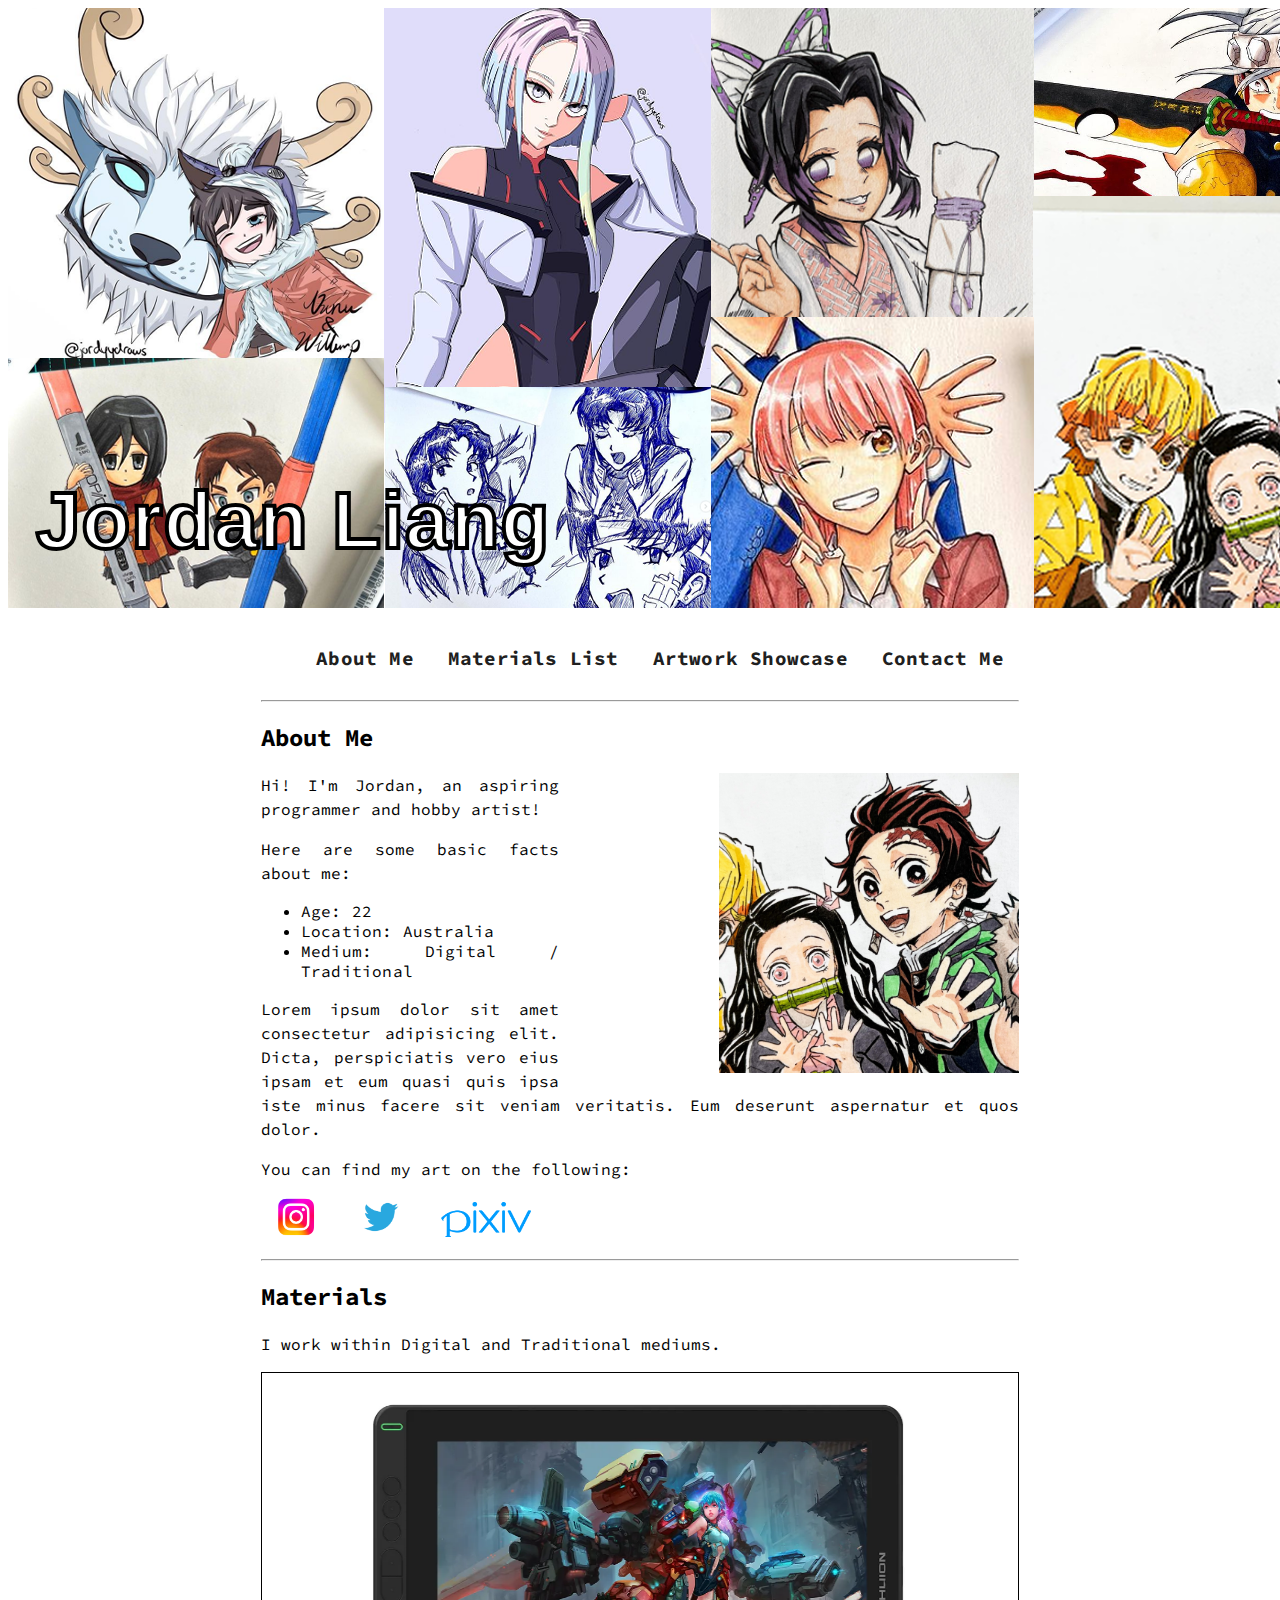
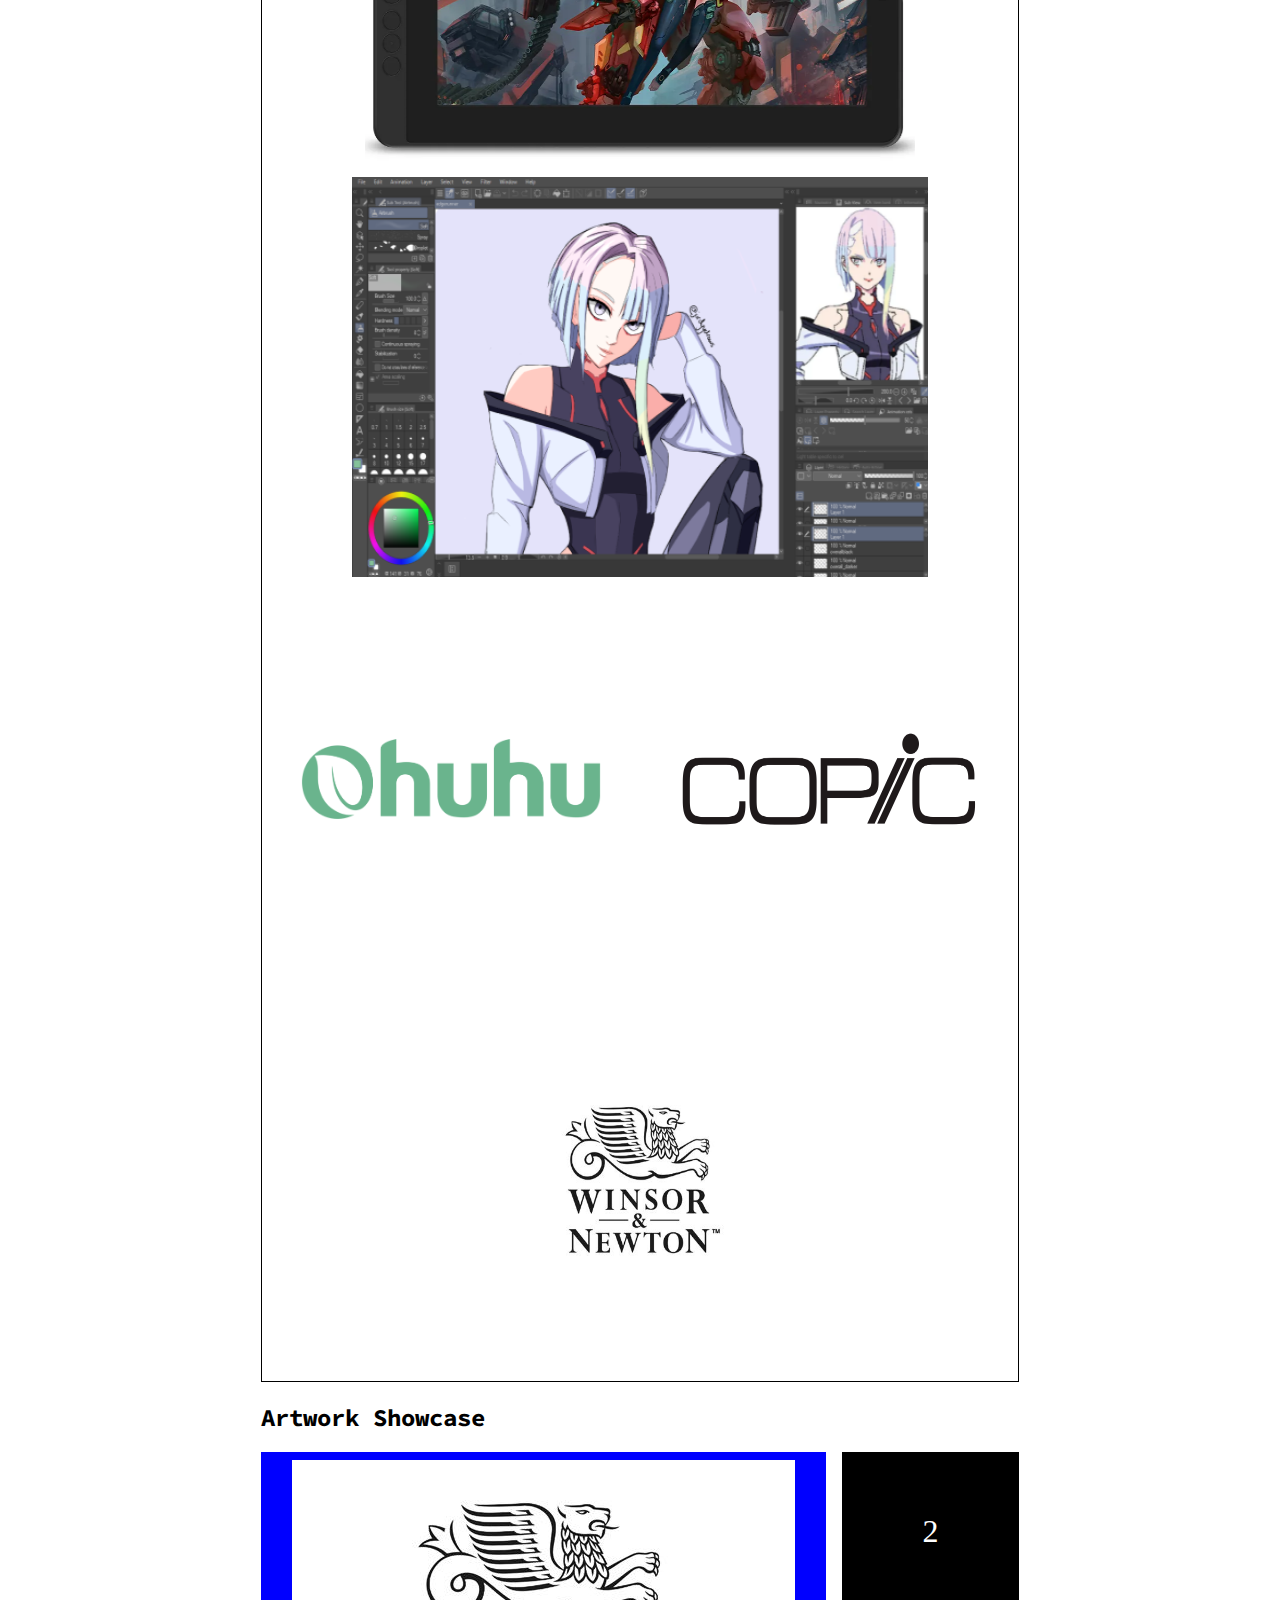
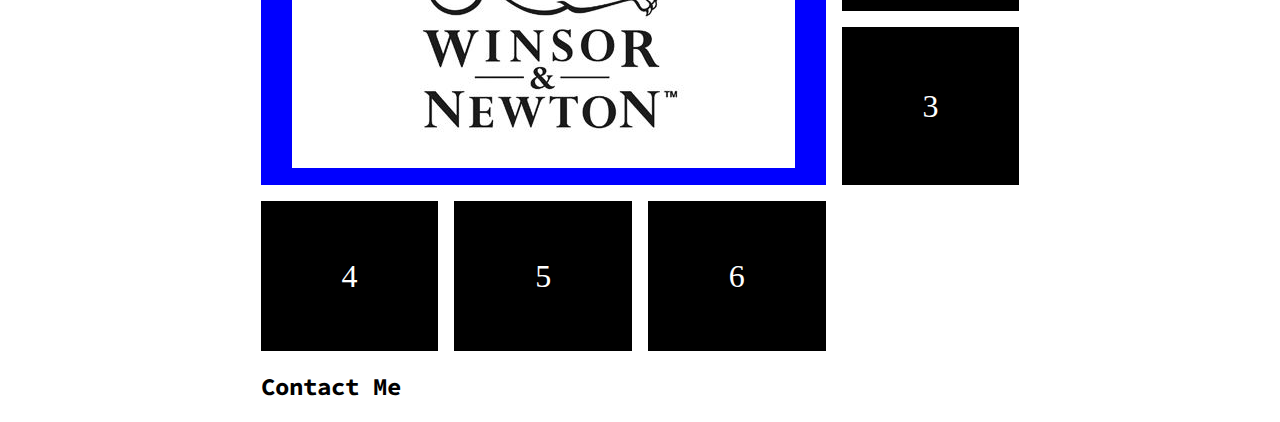
<file: Index.html>
<!DOCTYPE html>
<html lang="en">
<head>
    <meta charset="UTF-8">
    <meta http-equiv="X-UA-Compatible" content="IE=edge">
    <meta name="viewport" content="width=device-width, initial-scale=1.0">
    <title>Jordan Liang Art Blog</title>
    <link rel="icon" href="images/jordan_blog_icon.jpg" type="image/x-icon">
    <link rel="preconnect" href="https://fonts.googleapis.com">
    <link rel="preconnect" href="https://fonts.gstatic.com" crossorigin>
    <link href="https://fonts.googleapis.com/css2?family=Source+Code+Pro&display=swap" 
    rel="stylesheet">
    <link rel="stylesheet" href="main.css" type="text/css">
</head>

<body>
    <header>
        <div class="banner">
            <img src="images/banner1.png" alt="website banner" width="1920" height="600">
            <h1 class="banner-text">Jordan Liang</h1>
        </div>
        <br>
        <nav class="navigation" aria-label="primary-navigation">
            <ul>
                <li><a href="#about_me">About Me</a></li>
                <li><a href="#material_list">Materials List</a></li>
                <li><a href="#artwork_showcase">Artwork Showcase</a></li>
                <li><a href="#contact_me">Contact Me</a></li>
            </ul>
        </nav>
    </header>

    <main>
        <article id="about_me" class="about-me">
            <hr>
            <h2>About Me</h2>
            <img class="right" src="images/kamado.jpg" alt="kamado family" width="300px" height="300px">

            <p>Hi! I'm Jordan, an aspiring 
                programmer and hobby artist!</p>

            <p>Here are some basic facts about me:</p>
            
            <ul>
                <li>Age: 22</li>
                <li>Location: Australia</li>    
                <li>Medium: Digital / Traditional</li>
            </ul>

            <p>Lorem ipsum dolor sit amet consectetur adipisicing elit. 
                Dicta, perspiciatis vero eius ipsam et eum quasi quis ipsa iste minus facere sit 
                veniam veritatis. Eum deserunt aspernatur et quos dolor.</p>

            <p>You can find my art on the following:</p>

            <p>
                <a style="text-decoration: none;"            
                    href="https://www.instagram.com/jordyydraws" target="_blank"><img class="int_img" src="images/Instagram-Logo.png" 
                    alt="ig_logo" title="ig_logo" width="70" height="40">
                </a>
                &nbsp;
                <a style="text-decoration: none;" 
                    href="https://twitter.com/jordyydraws" target="_blank"><img class="int_img" src="images/twitter-logo.png" 
                    alt="twitter-logo" title="twitter-logo" width="40" height="40">
                </a>        
                &nbsp;&nbsp;
                <a style="text-decoration: none;" 
                    href="https://www.pixiv.net/en/users/74528560" target="_blank"><img class="int_img" src="images/pixiv-logo.png" 
                    alt="pixiv-logo" title="pixiv-logo" width="90" height="35">
                </a>
            </p>
        </article>

        <hr>
        <article id="material_list">
            <h2>Materials</h2>
            <p>I work within Digital and Traditional mediums.</p>
            <div class="material-showcase">
                <div class="box_digital_materials">
                    <a style="text-decoration: none;" href="https://twitter.com/jordyydraws" target="_blank">
                    <img src="images/kamvas13.PNG" alt="kamvas" width="550" height="400">
                    <div class="overlay"><div class="text">Huion Kamvas 13</div></div>
                    </a>
                </div>
                <div class="box_digital_materials">
                    <a style="text-decoration: none;" href="https://twitter.com/jordyydraws" target="_blank">
                    <img src="images/clipstudiopaint.PNG" alt="csp" width="576" height="400">
                    <div class="overlay"><div class="text">Clip Studio Paint</div></div>
                    </a>
                </div>
                <div class="box_traditional_materials">
                    <a style="text-decoration: none;" href="https://twitter.com/jordyydraws" target="_blank">
                    <img src="images/ohuhu.png" alt="csp" width="300" height="80">
                    <div class="overlay"><div class="text">Ohuhu Markers</div></div>
                    </a>
                </div>
                <div class="box_traditional_materials">
                    <a style="text-decoration: none;" href="https://twitter.com/jordyydraws" target="_blank">
                    <img src="images/copic.png" alt="csp" width="300" height="100">
                    <div class="overlay"><div class="text">Copic Markers</div></div>
                    </a>
                </div>
                <div class="box_traditional_materials">
                    <a style="text-decoration: none;" href="https://twitter.com/jordyydraws" target="_blank">
                    <img src="images/winsor-newton.jpg" alt="csp" width="300" height="200"></a>
                </div>
            </div>
        </article>

        <article id="artwork_showcase">
            <h2>Artwork Showcase</h2>
            <div class="artwork-showcase">
                <div class="box_artwork">
                    <a style="text-decoration: none;" href="https://twitter.com/jordyydraws" target="_blank">
                        <img src="images/winsor-newton.jpg" alt="csp"></a>
                </div>
                <div class="box_artwork">2</div>
                <div class="box_artwork">3</div>
                <div class="box_artwork">4</div>
                <div class="box_artwork">5</div>
                <div class="box_artwork">6</div>
            </div>

        </article>

        <article id="contact_me">
            <h2>Contact Me</h2>
        </article>
    </main>
    
</body>
</html>
</file>
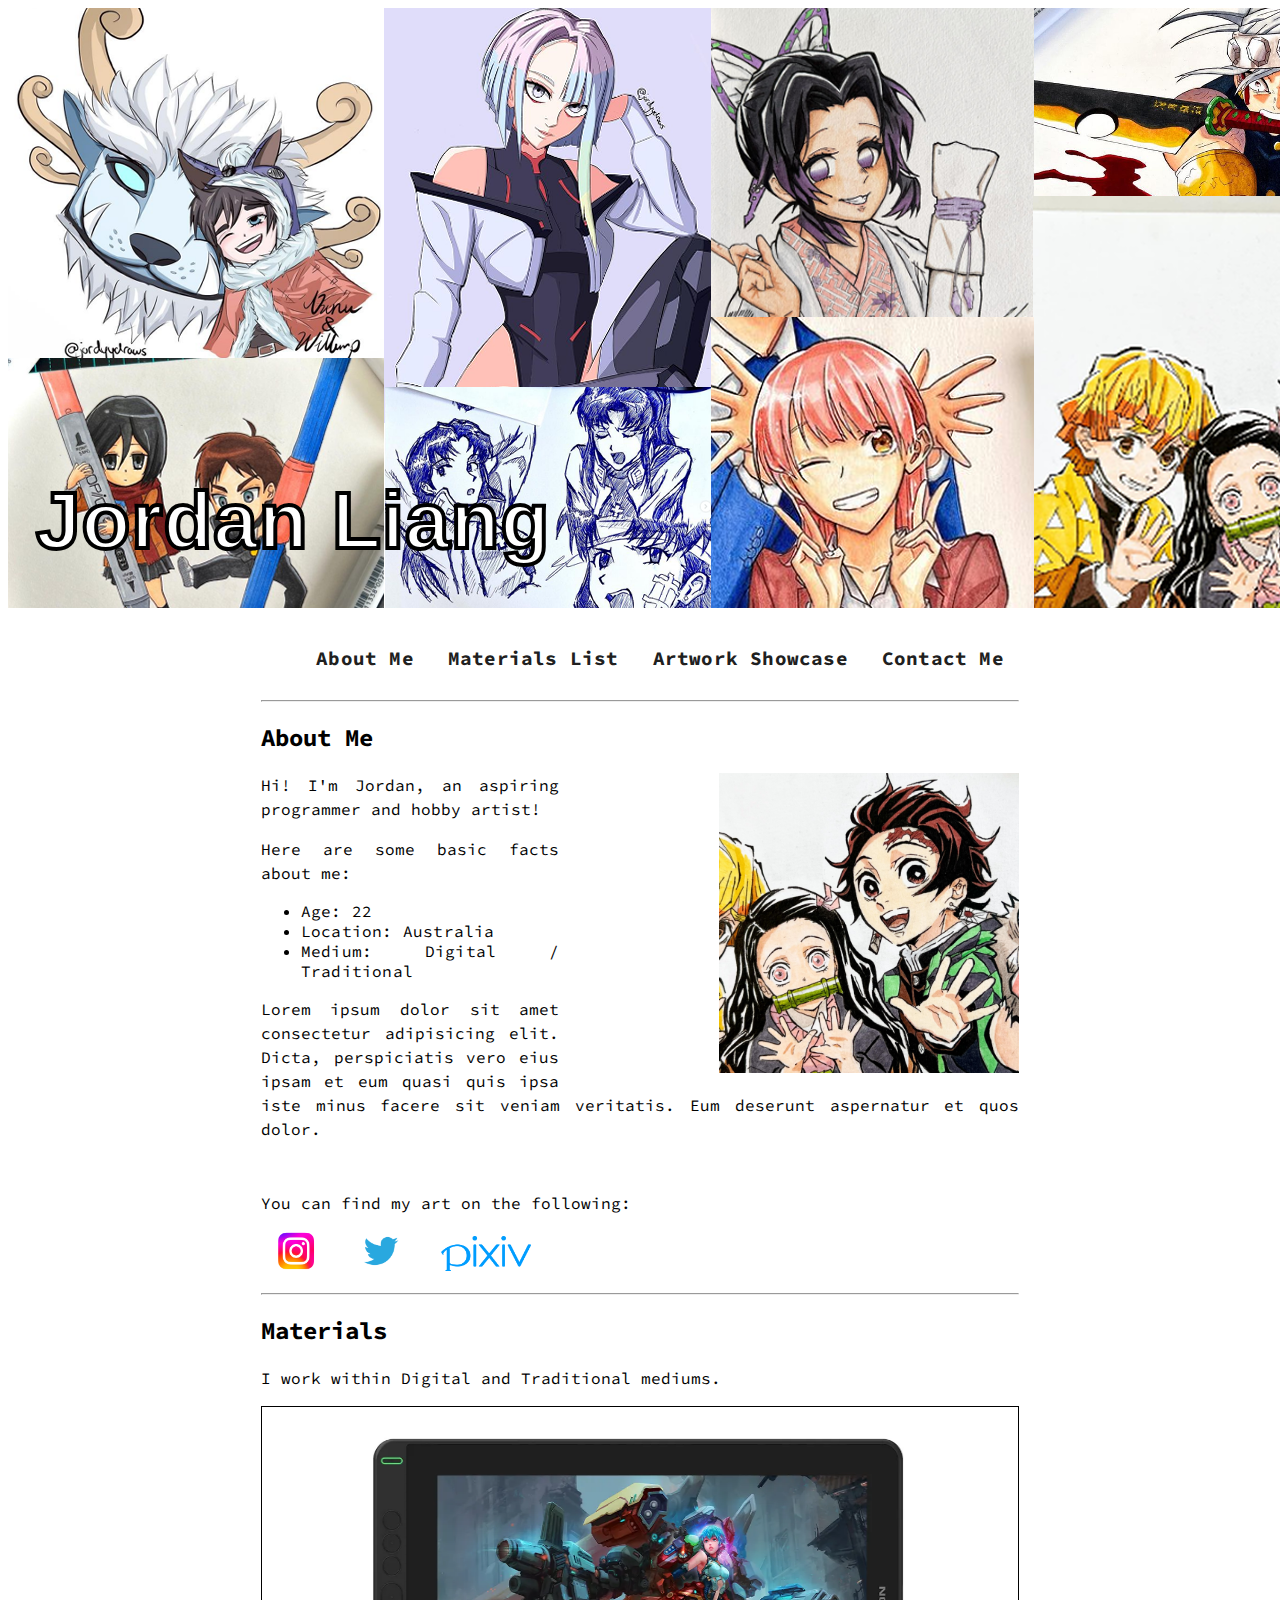
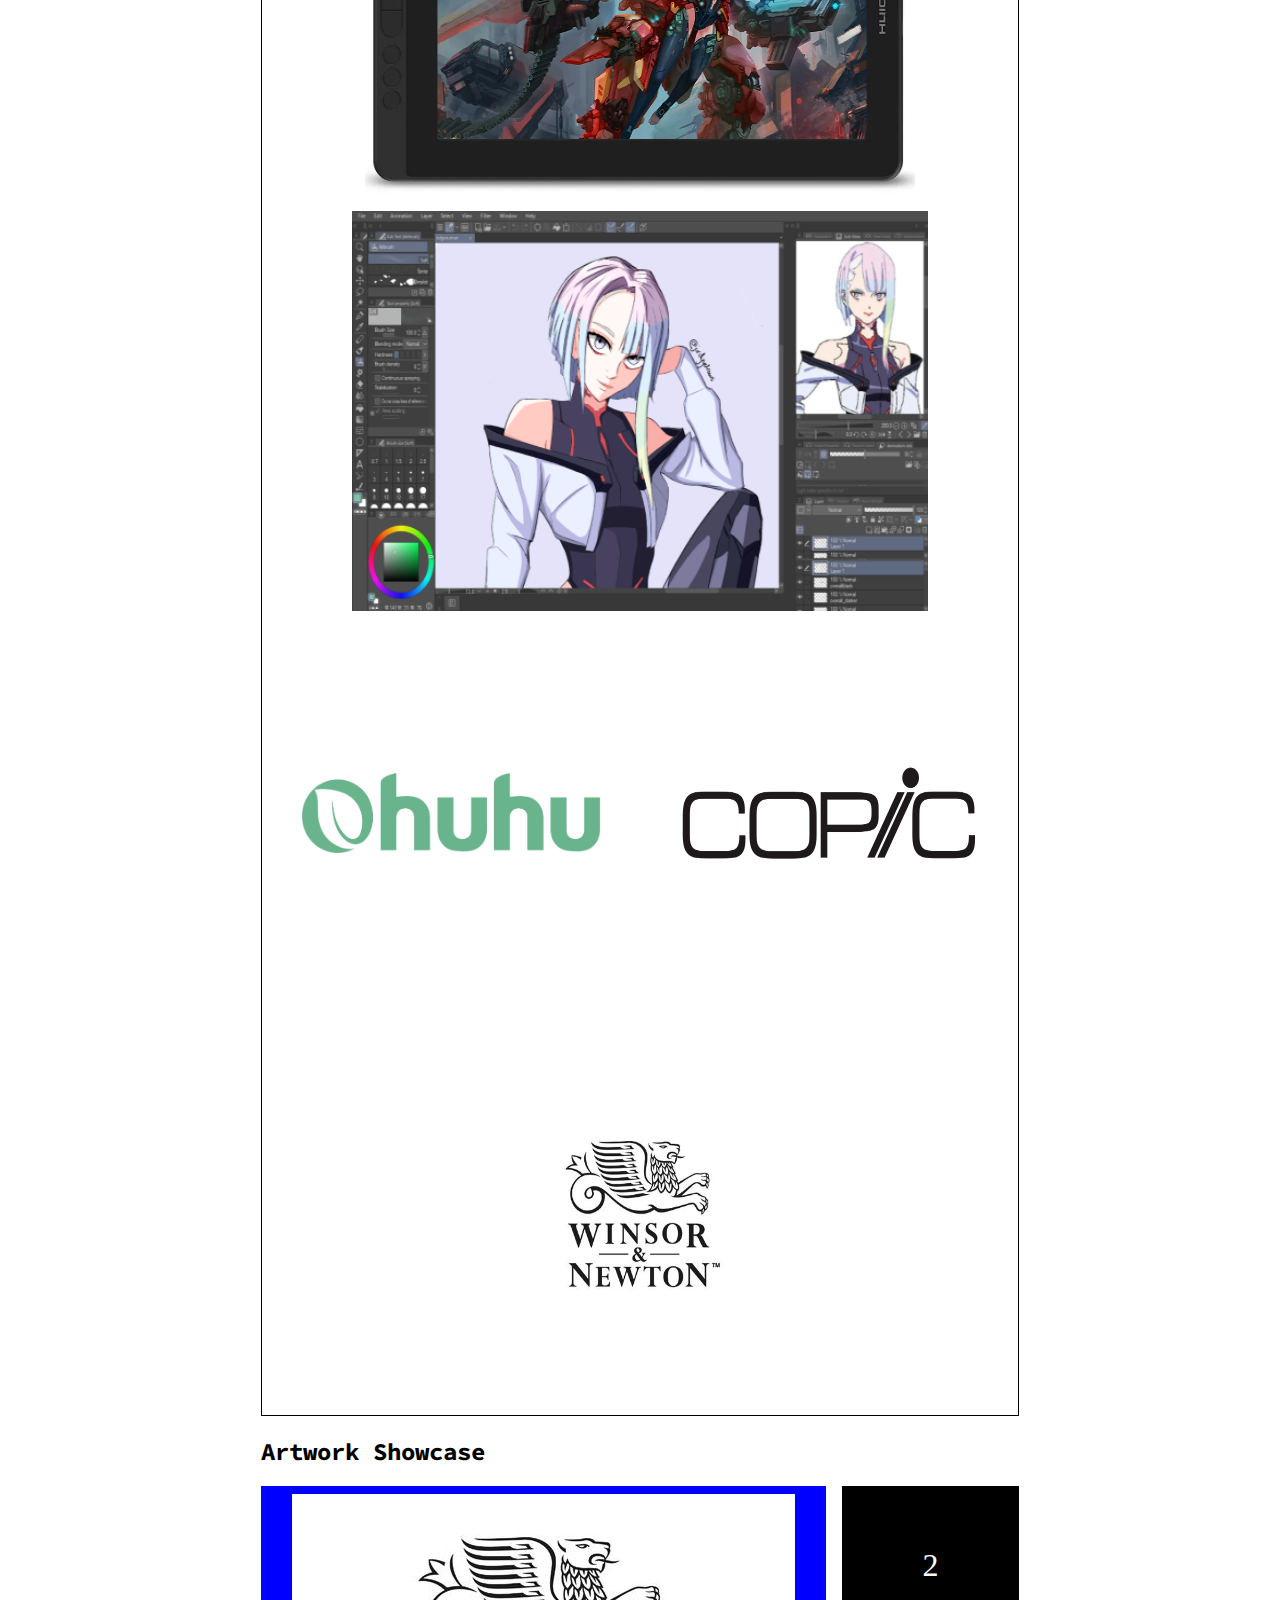
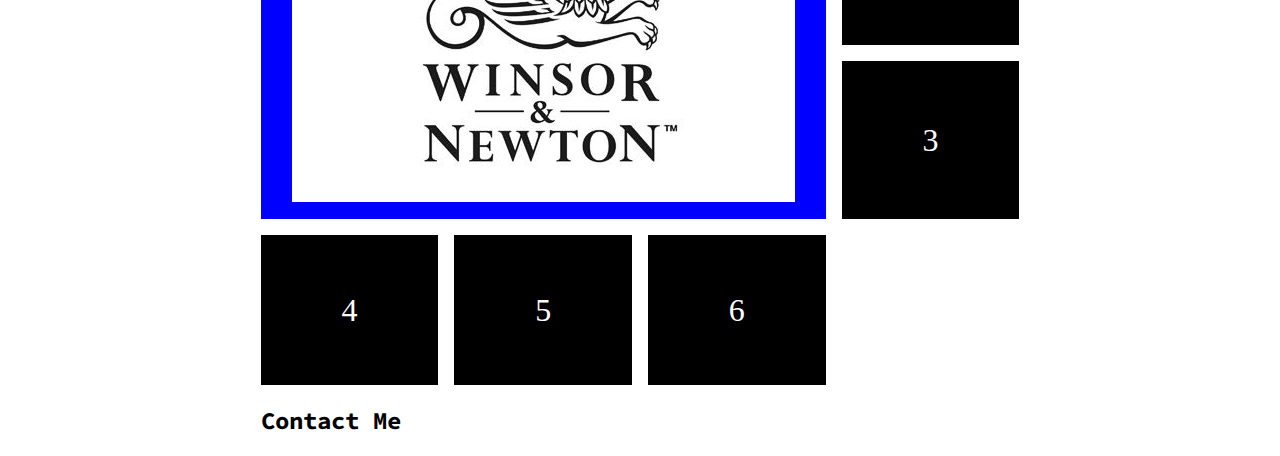
<file: index.html>
<!DOCTYPE html>
<html lang="en">
<head>
    <meta charset="UTF-8">
    <meta http-equiv="X-UA-Compatible" content="IE=edge">
    <meta name="viewport" content="width=device-width, initial-scale=1.0">
    <title>Jordan Liang Art Blog</title>
    <link rel="icon" href="images/jordan_blog_icon.jpg" type="image/x-icon">
    <link rel="preconnect" href="https://fonts.googleapis.com">
    <link rel="preconnect" href="https://fonts.gstatic.com" crossorigin>
    <link href="https://fonts.googleapis.com/css2?family=Source+Code+Pro&display=swap" 
    rel="stylesheet">
    <link rel="stylesheet" href="main.css" type="text/css">
</head>

<body>
    <header>
        <div class="banner">
            <img class="banner-img" src="images/banner1.png" alt="website banner">
            <h1 class="banner-text">Jordan Liang</h1>
        </div>
        <br>
        <nav class="navigation" aria-label="primary-navigation">
            <ul>
                <li><a href="#about_me">About Me</a></li>
                <li><a href="#material_list">Materials List</a></li>
                <li><a href="#artwork_showcase">Artwork Showcase</a></li>
                <li><a href="#contact_me">Contact Me</a></li>
            </ul>
        </nav>
    </header>

    <main>
        <article id="about_me" class="about_me">
            <hr>
            <h2 class="about-me">About Me</h2>
            <img class="right" src="images/kamado.jpg" alt="kamado family" width="300px" height="300px">

            <p>Hi! I'm Jordan, an aspiring 
                programmer and hobby artist!</p>

            <p>Here are some basic facts about me:</p>
            
            <ul>
                <li>Age: 22</li>
                <li>Location: Australia</li>    
                <li>Medium: Digital / Traditional</li>
            </ul>

            <p>Lorem ipsum dolor sit amet consectetur adipisicing elit. 
                Dicta, perspiciatis vero eius ipsam et eum quasi quis ipsa iste minus facere sit 
                veniam veritatis. Eum deserunt aspernatur et quos dolor.</p>
            
            <br>
            <p>You can find my art on the following:</p>

            <p>
                <a style="text-decoration: none;"            
                    href="https://www.instagram.com/jordyydraws" target="_blank"><img class="int_img" src="images/Instagram-Logo.png" 
                    alt="ig_logo" title="ig_logo" width="70" height="40">
                </a>
                &nbsp;
                <a style="text-decoration: none;" 
                    href="https://twitter.com/jordyydraws" target="_blank"><img class="int_img" src="images/twitter-logo.png" 
                    alt="twitter-logo" title="twitter-logo" width="40" height="40">
                </a>        
                &nbsp;&nbsp;
                <a style="text-decoration: none;" 
                    href="https://www.pixiv.net/en/users/74528560" target="_blank"><img class="int_img" src="images/pixiv-logo.png" 
                    alt="pixiv-logo" title="pixiv-logo" width="90" height="35">
                </a>
            </p>
        </article>

        <hr>
        <article id="material_list">
            <h2 class="material-list">Materials</h2>
            <p>I work within Digital and Traditional mediums.</p>
            <div class="material-showcase">
                <div class="box_digital_materials">
                    <a style="text-decoration: none;" href="https://store.huion.com/products/kamvas-13" target="_blank">
                    <img src="images/kamvas13.PNG" alt="kamvas" width="550" height="400">
                    <div class="overlay"><div class="text">Huion Kamvas 13</div></div>
                    </a>
                </div>
                <div class="box_digital_materials">
                    <a style="text-decoration: none;" href="https://www.clipstudio.net/en/" target="_blank">
                    <img src="images/clipstudiopaint.PNG" alt="csp" width="576" height="400">
                    <div class="overlay"><div class="text">Clip Studio Paint</div></div>
                    </a>
                </div>
                <div class="box_traditional_materials">
                    <a style="text-decoration: none;" href="https://ohuhu.com/" target="_blank">
                    <img src="images/ohuhu.png" alt="csp" width="300" height="80">
                    <div class="overlay"><div class="text">Ohuhu Markers</div></div>
                    </a>
                </div>
                <div class="box_traditional_materials">
                    <a style="text-decoration: none;" href="https://www.copicmarker.com.au/" target="_blank">
                    <img src="images/copic.png" alt="csp" width="300" height="100">
                    <div class="overlay"><div class="text">Copic Markers</div></div>
                    </a>
                </div>
                <div class="box_traditional_materials">
                    <a style="text-decoration: none;" href="https://www.winsornewton.com/int/" target="_blank">
                    <img src="images/winsor-newton.jpg" alt="csp" width="300" height="200">
                    <div class="overlay"><div class="text">W&N Watercolours</div></div></a>
                </div>
            </div>
        </article>

        <article id="artwork_showcase">
            <h2 class="art-showcase">Artwork Showcase</h2>
            <div class="artwork-showcase">
                <div class="box_artwork">
                    <a style="text-decoration: none;" href="https://twitter.com/jordyydraws" target="_blank">
                        <img src="images/winsor-newton.jpg" alt="csp"></a>
                </div>
                <div class="box_artwork">2</div>
                <div class="box_artwork">3</div>
                <div class="box_artwork">4</div>
                <div class="box_artwork">5</div>
                <div class="box_artwork">6</div>
            </div>

        </article>

        <article id="contact_me">
            <h2 class="contact-me">Contact Me</h2>
        </article>
    </main>
    
</body>
</html>
</file>
<file: main.css>
* {
    box-sizing: border-box;
}

h2 {font-family: 'Source Code Pro', monospace;}

h1 {
    width: 50%;
    font-size: 5rem;
    margin: 0.5em 0.5em 0.5em 0.1em;
    font-family: Arial, Helvetica, sans-serif;;
    color: white;
    -webkit-text-stroke: 4px rgb(0, 0, 0);
    letter-spacing: 1px;
}

main {
    text-align: justify;
    margin: 1% 20% 1% 20%;
}

a {
    font-family: 'Source Code Pro', monospace;
    }

.banner {
    position: relative;
}

.banner-text {
    position: absolute;
    left: 20px;
    bottom: 5px;
}

.navigation a:hover {
    background-color: rgb(236, 231, 255);
    transition: 0.2s;
}

.navigation a {
    text-decoration: none;
    font-size: larger;
    color: rgb(32, 32, 32);
    font-weight: bold;
}

.navigation {
    margin:auto;
    margin-bottom: 30px;
    text-align: center;
    max-width: 1000px;
    justify-content: space-evenly;
}

.navigation ul {
    list-style-type: none;
    
}

.navigation ul li {
    margin-left: 15px;
    margin-right: 15px;
    display: inline;
}

p {
    font-family: 'Source Code Pro', monospace;
    line-height: 1.5;
    }

.right {
    float: right;
    margin-left: 10rem;
    margin-right: 0rem;
}

.material-showcase {
    max-width: 1200px;
    min-height: 400px;
    margin-inline: auto;
    border: 1px solid black;
    display: flex;
    justify-content: space-evenly;
    align-items: center;
    flex-wrap: wrap;
    align-content: space-evenly;
}

.box_digital_materials {
    position: relative;
    min-width: 550px;
    min-height: 400px;
    object-fit: contain;
    color: rgb(0, 0, 0);
    display: flex;
    justify-content: center;
    align-items: center;
    flex-grow: 1;
}

.box_traditional_materials {
    position: relative;
    min-width: 300px;
    min-height: 400px;
    color: rgb(0, 0, 0);
    display: flex;
    justify-content: center;
    align-items: center;
    flex-grow: 1;
}

.overlay {
    position: absolute;
    top: 0;
    bottom: 0;
    left: 0;
    right: 0;
    height: 100%;
    width: 100%;
    opacity: 0%;
    transition: .5s ease;
    background-color: rgba(59, 59, 59, 0.51);
  }

.text {
    color: white;
    font-size: 30px;
    position: absolute;
    bottom: 5%;
    left: 5%;
    text-align: left;
}

.box_digital_materials:hover .overlay {
    opacity: 1;
}

.box_traditional_materials:hover .overlay {
    opacity: 1;
}


.artwork-showcase {
    grid-area: mn;
    min-height: 400px;
    display: grid;
    grid-template-columns: repeat(2, 1fr 1fr);
    grid-auto-rows: minmax(150px, auto);
    gap: 1rem;
}

.box_artwork {
    background-color: #000;
    color: #fff;
    font-size: 2rem;
    padding: 0.5rem;
    display: grid;
    place-content: center;
}

.box_artwork:first-child {
    background-color: #00f;
    grid-column: 1 / 4;
    grid-row: 1 / 3;
    display: grid;
    place-content: center;
  }
  


li {
    font-family: 'Source Code Pro', monospace;
    letter-spacing: 0.2px;
}

.int_img {
    display: inline;
}

.int_img:hover {
    background-color: rgb(236, 231, 255);
    transition: 0.2s;
}
</file>
